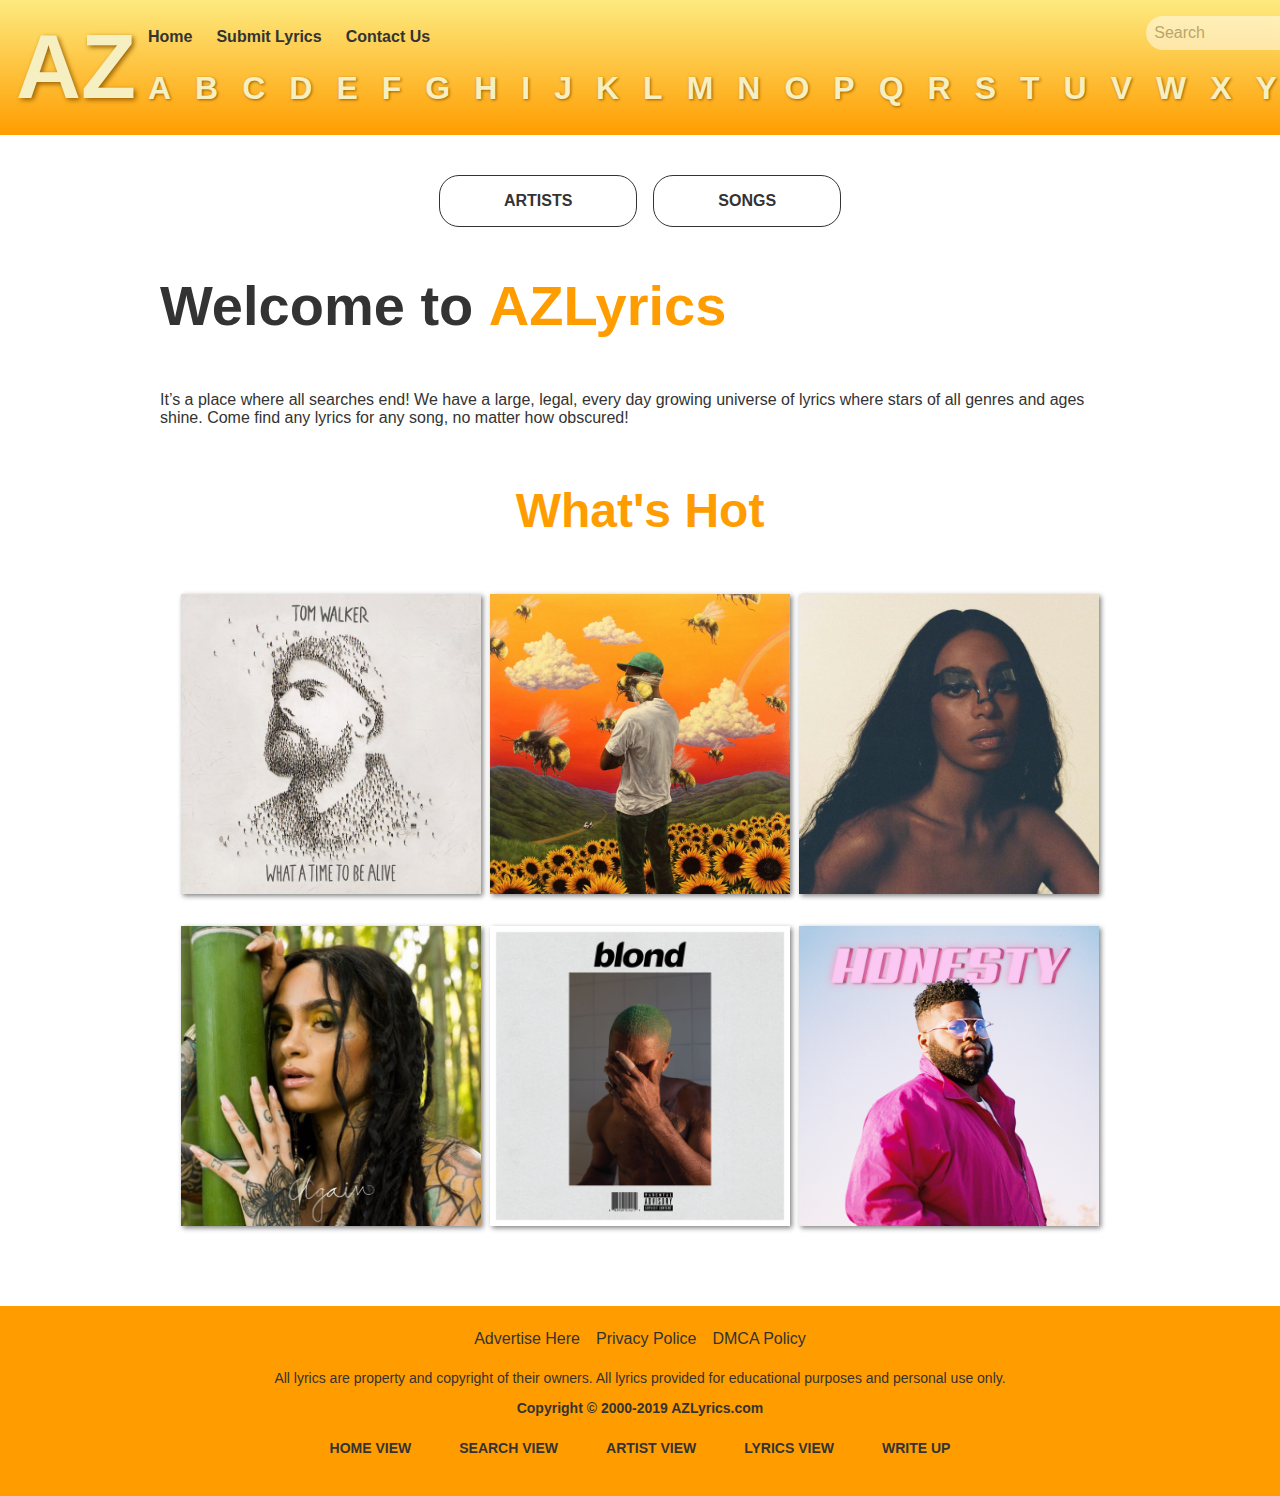
<file: index.html>
<html>
    <head>
        <title>HOME PAGE</title>
        <link rel="stylesheet" type = "text/css" href="assets/styles/index_style.css">
    </head>
    <body>
        <div id="navbar">
            <div id = "logo">AZ</div>
            <div id = "nav">
                <div id = "upper-nav">
                    <div id = "upper-nav-links">
                        <div class="upper navbar-item">Home</div>
                        <div class="upper navbar-item">Submit Lyrics</div>
                        <div class="upper navbar-item">Contact Us</div>
                    </div>
                    <div class="search-container">
                        <input type="text" placeholder="Search">
                    </div>
                </div>
                <div id = "lower-nav">
                    <div class="navbar-item">A</div>
                    <div class="navbar-item">B</div>
                    <div class="navbar-item">C</div>
                    <div class="navbar-item">D</div>
                    <div class="navbar-item">E</div>
                    <div class="navbar-item">F</div>
                    <div class="navbar-item">G</div>
                    <div class="navbar-item">H</div>
                    <div class="navbar-item">I</div>
                    <div class="navbar-item">J</div>
                    <div class="navbar-item">K</div>
                    <div class="navbar-item">L</div>
                    <div class="navbar-item">M</div>
                    <div class="navbar-item">N</div>
                    <div class="navbar-item">O</div>
                    <div class="navbar-item">P</div>
                    <div class="navbar-item">Q</div>
                    <div class="navbar-item">R</div>
                    <div class="navbar-item">S</div>
                    <div class="navbar-item">T</div>
                    <div class="navbar-item">U</div>
                    <div class="navbar-item">V</div>
                    <div class="navbar-item">W</div>
                    <div class="navbar-item">X</div>
                    <div class="navbar-item">Y</div>
                    <div class="navbar-item">Z</div>
                    <div class="navbar-item">#</div>
                </div>
            </div>
        </div>

        <!-- intro -->
        <div id = "main">
            <div id = "as-nav">
                <div class="as-nav-item">ARTISTS</div>
                <div class="as-nav-item">SONGS</div>
            </div>

            <div id = "intro">
                <h1> Welcome to <div class = "orange">AZLyrics</div></h1>

                <p>It’s a place where all searches end!  We have a large, legal, every day growing universe of lyrics where stars of all genres and ages shine. Come find any lyrics for any song, no matter how obscured!
                </p>
            </div>

            <!-- main -->
            <div id="content">
                <div class = "orange"><h2>What's Hot</h2></div>
                <div class="row">
                    <div class="image">
                        <img src="assets/images/tomwalker.jpeg" />
                        <div class = "overlay">
                            <div class = "overlay-text">
                                <h3>What a Time to be Alive</h3>
                                <h4>Tom Walker</h4>
                            </div>
                        </div>
                    </div>
                    <div class="image">
                        <img src="assets/images/tyler.jpg" >
                        <div class = "overlay">
                            <div class = "overlay-text">
                                <h3>Flower Boy</h3>
                                <h4>Tyler the Creator</h4>
                            </div>
                        </div>
                    </div>
                    <div class="image">
                        <img src="assets/images/solange.jpg" />
                        <div class = "overlay">
                            <div class = "overlay-text">
                                <h3>When I Get Home</h3>
                                <h4>Solange Knowles</h4>
                            </div>
                        </div>
                    </div>
                </div>
                <div class="row">
                    <div class="image">
                        <img src="assets/images/kehlani.jpg" />
                        <div class = "overlay">
                            <div class = "overlay-text">
                                <h3>Again</h3>
                                <h4>Kehlani</h4>
                            </div>
                        </div>
                    </div>
                    <div class="image">
                        <img src="assets/images/frankocean.jpg" />
                        <div class = "overlay">
                            <div class = "overlay-text">
                                <h3>Blond</h3>
                                <h4>Frank Ocean</h4>
                            </div>
                        </div>
                    </div>
                    <div class="image">
                        <img src="assets/images/pink.jpeg" />
                        <div class = "overlay">
                            <div class = "overlay-text">
                                <h3>Honesty</h3>
                                <h4>Pink Sweat$</h4>
                            </div>
                        </div>
                    </div>
                </div>
            </div>
        </div>

        <!-- bottom -->
        <div id="footer">
            <div id = "footer-links">
                <div class="footer-item">Advertise Here</div>
                <div class="footer-item">Privacy Police</div>
                <div class="footer-item">DMCA Policy</div>
            </div>

            <div id = "legal">
                <p>All lyrics are property and copyright of their owners. All lyrics provided for educational purposes and personal use only.</p>
                <b>Copyright © 2000-2019 AZLyrics.com </b>
                <div id = "assignment">
                    <a href = "index.html">HOME VIEW</a>
                    <a href = "search.html">SEARCH VIEW</a>
                    <a href = "artist.html">ARTIST VIEW</a>
                    <a href = "lyrics.html">LYRICS VIEW</a>
                    <a href = "writeup.pdf">WRITE UP</a>
                </div>
            </div>
        </div>

    </body>
</html>
</file>
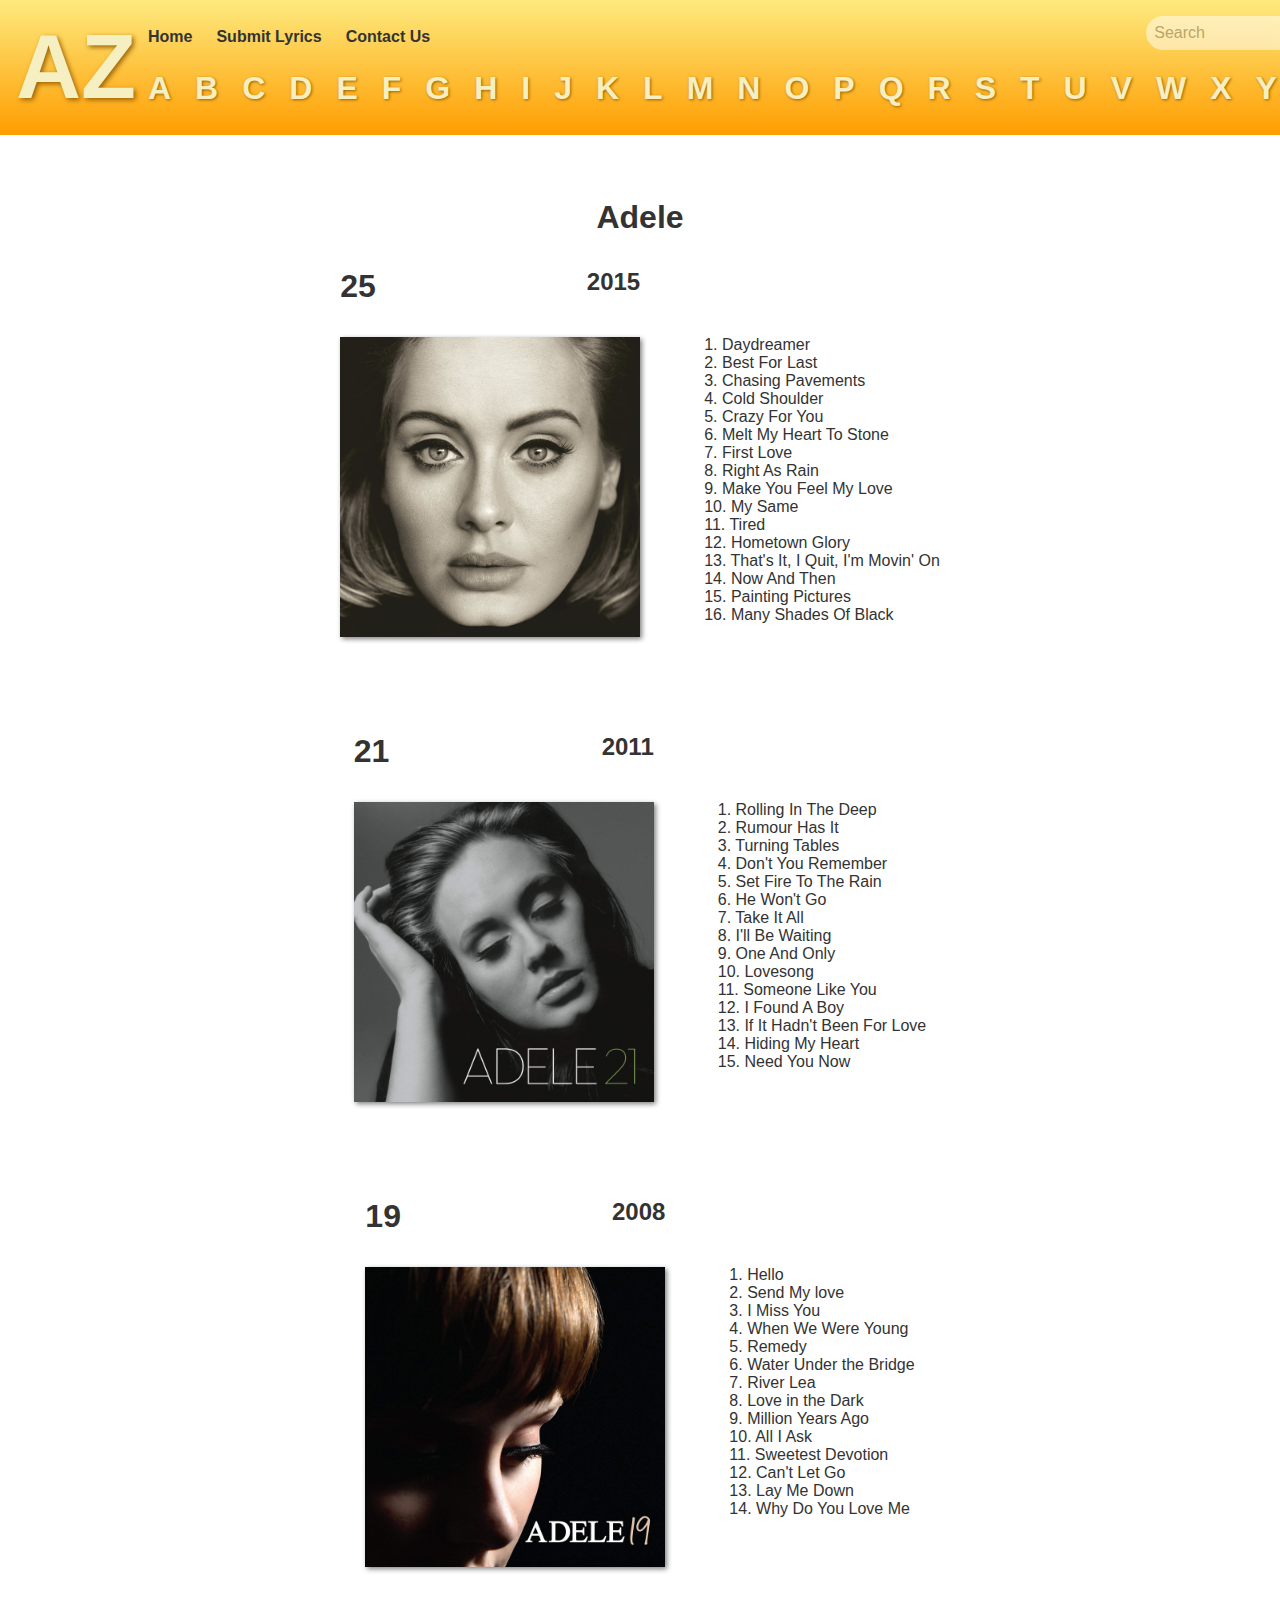
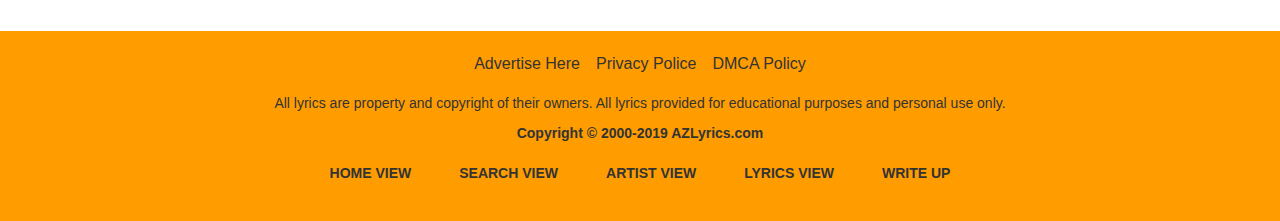
<file: artist.html>
<html>
    <head>
        <title>Artist Page</title>
        <link rel="stylesheet" href="assets/styles/artist_style.css" type="text/css">
    </head>
    <body>
        <div id="navbar">
            <div id = "logo">AZ</div>
            <div id = "nav">
                <div id = "upper-nav">
                    <div id = "upper-nav-links">
                        <div class="upper navbar-item">Home</div>
                        <div class="upper navbar-item">Submit Lyrics</div>
                        <div class="upper navbar-item">Contact Us</div>
                    </div>
                    <div class="search-container">
                        <input type="text" placeholder="Search">
                    </div>
                </div>
                <div id = "lower-nav">
                    <div class="navbar-item">A</div>
                    <div class="navbar-item">B</div>
                    <div class="navbar-item">C</div>
                    <div class="navbar-item">D</div>
                    <div class="navbar-item">E</div>
                    <div class="navbar-item">F</div>
                    <div class="navbar-item">G</div>
                    <div class="navbar-item">H</div>
                    <div class="navbar-item">I</div>
                    <div class="navbar-item">J</div>
                    <div class="navbar-item">K</div>
                    <div class="navbar-item">L</div>
                    <div class="navbar-item">M</div>
                    <div class="navbar-item">N</div>
                    <div class="navbar-item">O</div>
                    <div class="navbar-item">P</div>
                    <div class="navbar-item">Q</div>
                    <div class="navbar-item">R</div>
                    <div class="navbar-item">S</div>
                    <div class="navbar-item">T</div>
                    <div class="navbar-item">U</div>
                    <div class="navbar-item">V</div>
                    <div class="navbar-item">W</div>
                    <div class="navbar-item">X</div>
                    <div class="navbar-item">Y</div>
                    <div class="navbar-item">Z</div>
                    <div class="navbar-item">#</div>
                </div>
            </div>
        </div>

        <!-- main -->
        <div class = "content">
            <h1 class="artist">Adele</h1>

            <div class="album">
                <div class="left">
                    <div class = "info">
                        <h3 class="name">25</h3>
                        <h4 class="year">2015</h4>
                    </div>
                    <div class="picture"><img src="assets/images/81q0mwIoc0L._SL1500_.jpg" /></div>
                </div>
                <div class="songs">
                    <br>
                    <br>
                    <div class="song">1. Daydreamer</div>
                    <div class="song">2. Best For Last</div>
                    <div class="song">3. Chasing Pavements</div>
                    <div class="song">4. Cold Shoulder</div>
                    <div class="song">5. Crazy For You</div>
                    <div class="song">6. Melt My Heart To Stone</div>
                    <div class="song">7. First Love</div>
                    <div class="song">8. Right As Rain</div>
                    <div class="song">9. Make You Feel My Love</div>
                    <div class="song">10. My Same</div>
                    <div class="song">11. Tired</div>
                    <div class="song">12. Hometown Glory</div>
                    <div class="song">13. That's It, I Quit, I'm Movin' On</div>
                    <div class="song">14. Now And Then</div>
                    <div class="song">15. Painting Pictures</div>
                    <div class="song">16. Many Shades Of Black</div>
                </div>
            </div>

            <div class="album">
                <div class="left">
                    <div class = "info">
                        <h3 class="name">21</h3>
                        <h4 class="year">2011</h4>
                    </div>
                    <div class="picture"><img src="assets/images/adele21.jpg" /></div>
                </div>
                <div class="songs">
                    <br>
                    <br>
                    <div class="song">1. Rolling In The Deep</div>
                    <div class="song">2. Rumour Has It</div>
                    <div class="song">3. Turning Tables</div>
                    <div class="song">4. Don't You Remember</div>
                    <div class="song">5. Set Fire To The Rain</div>
                    <div class="song">6. He Won't Go</div>
                    <div class="song">7. Take It All</div>
                    <div class="song">8. I'll Be Waiting</div>
                    <div class="song">9. One And Only</div>
                    <div class="song">10. Lovesong</div>
                    <div class="song">11. Someone Like You</div>
                    <div class="song">12. I Found A Boy</div>
                    <div class="song">13. If It Hadn't Been For Love</div>
                    <div class="song">14. Hiding My Heart</div>
                    <div class="song">15. Need You Now</div>
                </div>
            </div>

            <div class="album">
                <div class="left">
                    <div class = "info">
                        <h3 class="name">19</h3>
                        <h4 class="year">2008</h4>
                    </div>
                    <div class="picture"><img src="assets/images/adele19.jpg" /></div>
                </div>
                <div class="songs">
                    <br>
                    <br>
                    <div class="song">1. Hello</div>
                    <div class="song">2. Send My love</div>
                    <div class="song">3. I Miss You</div>
                    <div class="song">4. When We Were Young</div>
                    <div class="song">5. Remedy</div>
                    <div class="song">6. Water Under the Bridge</div>
                    <div class="song">7. River Lea</div>
                    <div class="song">8. Love in the Dark</div>
                    <div class="song">9. Million Years Ago</div>
                    <div class="song">10. All I Ask</div>
                    <div class="song">11. Sweetest Devotion</div>
                    <div class="song">12. Can't Let Go</div>
                    <div class="song">13. Lay Me Down</div>
                    <div class="song">14. Why Do You Love Me</div>
                </div>
            </div>

        </div>
        <!-- bottom -->
        <div id="footer">
            <div id = "footer-links">
                <div class="footer-item">Advertise Here</div>
                <div class="footer-item">Privacy Police</div>
                <div class="footer-item">DMCA Policy</div>
            </div>

            <div id = "legal">
                <p>All lyrics are property and copyright of their owners. All lyrics provided for educational purposes and personal use only.</p>
                <b>Copyright © 2000-2019 AZLyrics.com </b>
                <div id = "assignment">
                    <a href = "index.html">HOME VIEW</a>
                    <a href = "search.html">SEARCH VIEW</a>
                    <a href = "artist.html">ARTIST VIEW</a>
                    <a href = "lyrics.html">LYRICS VIEW</a>
                    <a href = "writeup.pdf">WRITE UP</a>
                </div>
            </div>
        </div>
    </body>
</html>
</file>
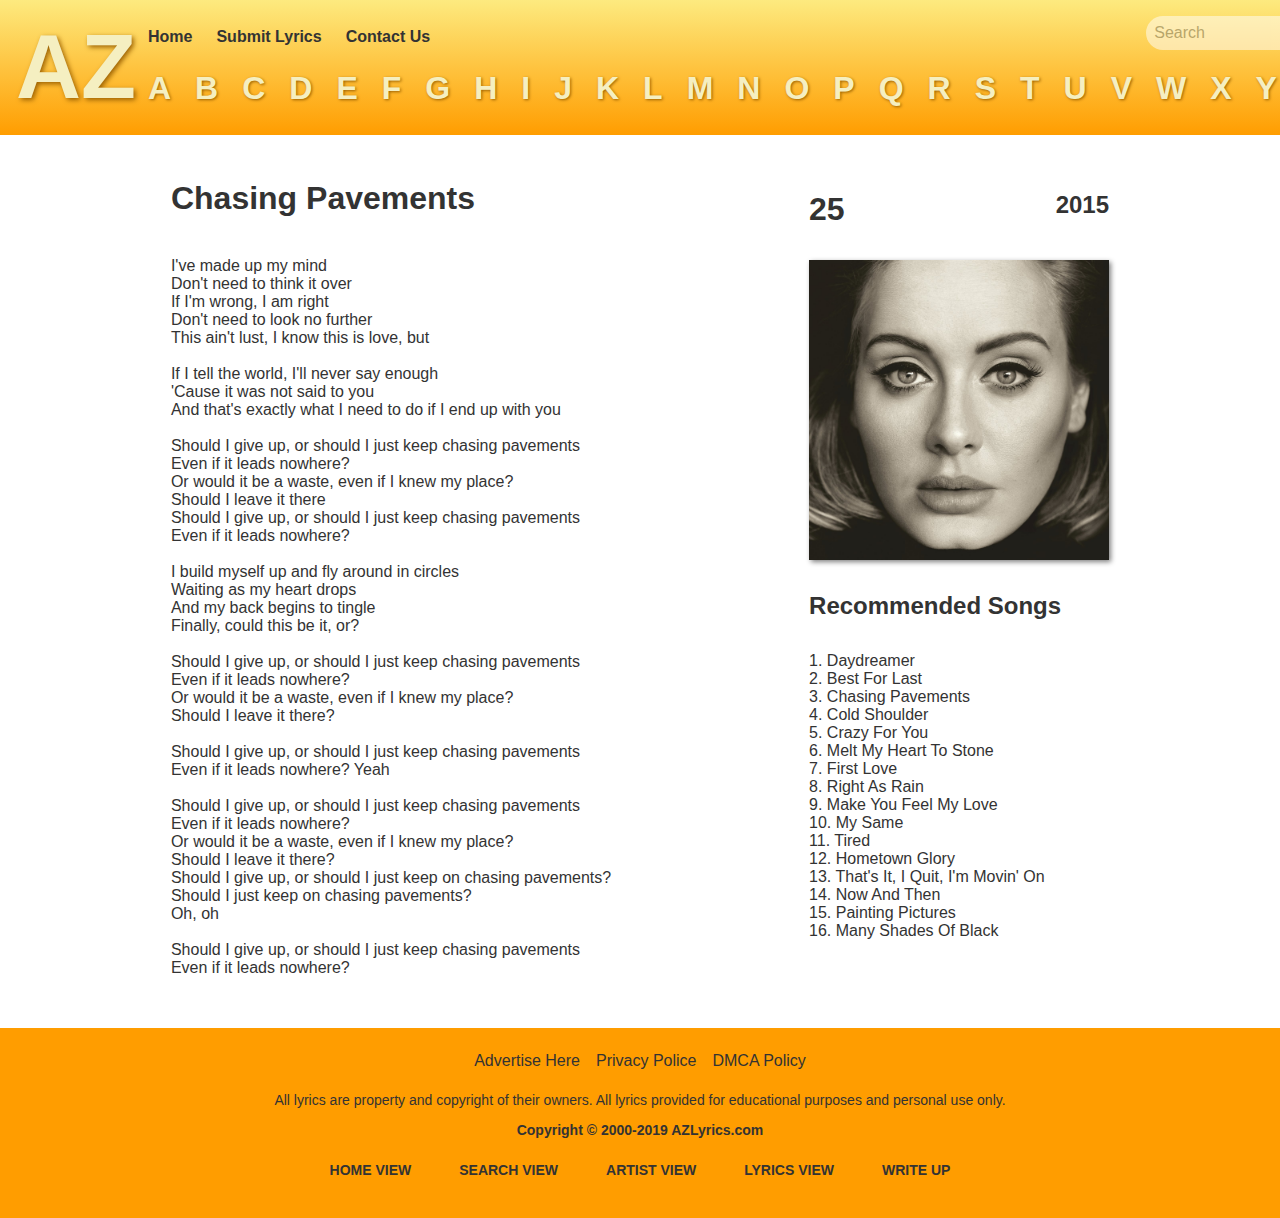
<file: lyrics.html>
<html>
    <head>
        <title>Lyrics Page</title>
        <link rel="stylesheet" href="assets/styles/lyrics_style.css" type="text/css">
    </head>
    <body>
        <div id="navbar">
            <div id = "logo">AZ</div>
            <div id = "nav">
                <div id = "upper-nav">
                    <div id = "upper-nav-links">
                        <div class="upper navbar-item">Home</div>
                        <div class="upper navbar-item">Submit Lyrics</div>
                        <div class="upper navbar-item">Contact Us</div>
                    </div>
                    <div class="search-container">
                        <input type="text" placeholder="Search">
                    </div>
                </div>
                <div id = "lower-nav">
                    <div class="navbar-item">A</div>
                    <div class="navbar-item">B</div>
                    <div class="navbar-item">C</div>
                    <div class="navbar-item">D</div>
                    <div class="navbar-item">E</div>
                    <div class="navbar-item">F</div>
                    <div class="navbar-item">G</div>
                    <div class="navbar-item">H</div>
                    <div class="navbar-item">I</div>
                    <div class="navbar-item">J</div>
                    <div class="navbar-item">K</div>
                    <div class="navbar-item">L</div>
                    <div class="navbar-item">M</div>
                    <div class="navbar-item">N</div>
                    <div class="navbar-item">O</div>
                    <div class="navbar-item">P</div>
                    <div class="navbar-item">Q</div>
                    <div class="navbar-item">R</div>
                    <div class="navbar-item">S</div>
                    <div class="navbar-item">T</div>
                    <div class="navbar-item">U</div>
                    <div class="navbar-item">V</div>
                    <div class="navbar-item">W</div>
                    <div class="navbar-item">X</div>
                    <div class="navbar-item">Y</div>
                    <div class="navbar-item">Z</div>
                    <div class="navbar-item">#</div>
                </div>
            </div>
        </div>

        <!-- main -->
        <div id="content">

            <div class="album">
                <div class="left">
                    <div class = "info2">
                        <h3 class="name">25</h3>
                        <h4 class="year">2015</h4>
                    </div>
                    <div class="picture"><img src="assets/images/81q0mwIoc0L._SL1500_.jpg" /></div>
                </div>
                <div class="songs">
                    <h4>Recommended Songs</h4>
                    <div class="song">1. Daydreamer</div>
                    <div class="song">2. Best For Last</div>
                    <div class="song">3. Chasing Pavements</div>
                    <div class="song">4. Cold Shoulder</div>
                    <div class="song">5. Crazy For You</div>
                    <div class="song">6. Melt My Heart To Stone</div>
                    <div class="song">7. First Love</div>
                    <div class="song">8. Right As Rain</div>
                    <div class="song">9. Make You Feel My Love</div>
                    <div class="song">10. My Same</div>
                    <div class="song">11. Tired</div>
                    <div class="song">12. Hometown Glory</div>
                    <div class="song">13. That's It, I Quit, I'm Movin' On</div>
                    <div class="song">14. Now And Then</div>
                    <div class="song">15. Painting Pictures</div>
                    <div class="song">16. Many Shades Of Black</div>
                </div>
            </div>

            <div class="info">
              <h1 class="songname">Chasing Pavements</h1>
                <br>
                <div class="lyric">I've made up my mind</div>
                <div class="lyric">Don't need to think it over</div>
                <div class="lyric">If I'm wrong, I am right</div>
                <div class="lyric">Don't need to look no further</div>
                <div class="lyric">This ain't lust, I know this is love, but</div>
                <br>
                <div class="lyric">If I tell the world, I'll never say enough</div>
                <div class="lyric">'Cause it was not said to you</div>
                <div class="lyric">And that's exactly what I need to do if I end up with you</div>
                <br>
                <div class="lyric">Should I give up, or should I just keep chasing pavements</div>
                <div class="lyric">Even if it leads nowhere?</div>
                <div class="lyric">Or would it be a waste, even if I knew my place?</div>
                <div class="lyric">Should I leave it there</div>
                <div class="lyric">Should I give up, or should I just keep chasing pavements </div>
                <div class="lyric">Even if it leads nowhere?</div>
                <br>
                <div class="lyric">I build myself up and fly around in circles</div>
                <div class="lyric">Waiting as my heart drops</div>
                <div class="lyric">And my back begins to tingle</div>
                <div class="lyric">Finally, could this be it, or?</div>
                <br>
                <div class="lyric">Should I give up, or should I just keep chasing pavements</div>
                <div class="lyric">Even if it leads nowhere?</div>
                <div class="lyric">Or would it be a waste, even if I knew my place?</div>
                <div class="lyric">Should I leave it there?</div>
                <br>
                <div class="lyric">Should I give up, or should I just keep chasing pavements</div>
                <div class="lyric">Even if it leads nowhere? Yeah</div>
                <br>
                <div class="lyric">Should I give up, or should I just keep chasing pavements</div>
                <div class="lyric">Even if it leads nowhere?</div>
                <div class="lyric">Or would it be a waste, even if I knew my place?</div>
                <div class="lyric">Should I leave it there?</div>
                <div class="lyric">Should I give up, or should I just keep on chasing pavements?</div>
                <div class="lyric">Should I just keep on chasing pavements?</div>
                <div class="lyric">Oh, oh</div>
                <br>
                <div class="lyric">Should I give up, or should I just keep chasing pavements</div>
                <div class="lyric">Even if it leads nowhere?</div>
              </div>

          </div>

        <!-- bottom -->
        <div id="footer">
            <div id = "footer-links">
                <div class="footer-item">Advertise Here</div>
                <div class="footer-item">Privacy Police</div>
                <div class="footer-item">DMCA Policy</div>
            </div>

            <div id = "legal">
                <p>All lyrics are property and copyright of their owners. All lyrics provided for educational purposes and personal use only.</p>
                <b>Copyright © 2000-2019 AZLyrics.com </b>
                <div id = "assignment">
                    <a href = "index.html">HOME VIEW</a>
                    <a href = "search.html">SEARCH VIEW</a>
                    <a href = "artist.html">ARTIST VIEW</a>
                    <a href = "lyrics.html">LYRICS VIEW</a>
                    <a href = "writeup.pdf">WRITE UP</a>
                </div>
            </div>
        </div>
    </body>
</html>
</file>
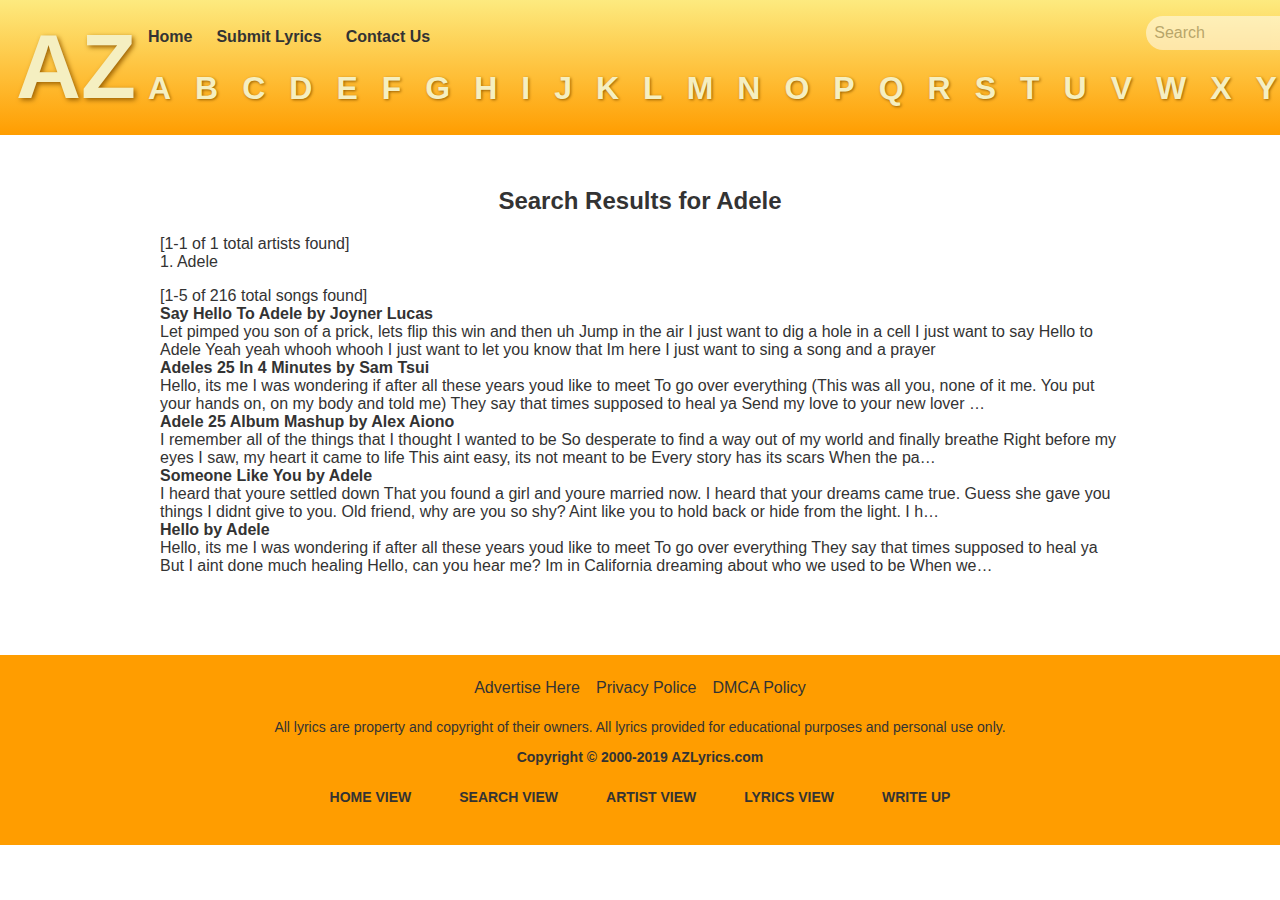
<file: search.html>
<html>
    <head>
        <title>Search Page</title>
        <link rel="stylesheet" href="assets/styles/search_style.css" type="text/css">
    </head>
    <body>
        <div id="navbar">
            <div id = "logo">AZ</div>
            <div id = "nav">
                <div id = "upper-nav">
                    <div id = "upper-nav-links">
                        <div class="upper navbar-item">Home</div>
                        <div class="upper navbar-item">Submit Lyrics</div>
                        <div class="upper navbar-item">Contact Us</div>
                    </div>
                    <div class="search-container">
                        <input type="text" placeholder="Search">
                    </div>
                </div>
                <div id = "lower-nav">
                    <div class="navbar-item">A</div>
                    <div class="navbar-item">B</div>
                    <div class="navbar-item">C</div>
                    <div class="navbar-item">D</div>
                    <div class="navbar-item">E</div>
                    <div class="navbar-item">F</div>
                    <div class="navbar-item">G</div>
                    <div class="navbar-item">H</div>
                    <div class="navbar-item">I</div>
                    <div class="navbar-item">J</div>
                    <div class="navbar-item">K</div>
                    <div class="navbar-item">L</div>
                    <div class="navbar-item">M</div>
                    <div class="navbar-item">N</div>
                    <div class="navbar-item">O</div>
                    <div class="navbar-item">P</div>
                    <div class="navbar-item">Q</div>
                    <div class="navbar-item">R</div>
                    <div class="navbar-item">S</div>
                    <div class="navbar-item">T</div>
                    <div class="navbar-item">U</div>
                    <div class="navbar-item">V</div>
                    <div class="navbar-item">W</div>
                    <div class="navbar-item">X</div>
                    <div class="navbar-item">Y</div>
                    <div class="navbar-item">Z</div>
                    <div class="navbar-item">#</div>
                </div>
            </div>
        </div>

        <!-- main -->
        <div id="main">
            <div class = "orange"><h2>Search Results for Adele</h2></div>

            <div class = "results">

                <div class="item">[1-1 of 1 total artists found]</div>
                <div class="item">1. Adele</div>
            </div>

            <div class = "results">

                <div class="item">[1-5 of 216 total songs found]</div>
                <div class="item"><b>Say Hello To Adele by Joyner Lucas</b></div>

                <div class="item">Let pimped you son of a prick, lets flip this win and then uh Jump in the air I just want to dig a hole in a cell I just want to say Hello to Adele Yeah yeah whooh whooh I just want to let you know that Im here I just want to sing a song and a prayer</div>
                <div class="item"><b>Adeles 25 In 4 Minutes by Sam Tsui</b></div>

                <div class="item">Hello, its me I was wondering if after all these years youd like to meet To go over everything (This was all you, none of it me. You put your hands on, on my body and told me) They say that times supposed to heal ya Send my love to your new lover …</div>
                <div class="item"><b>Adele 25 Album Mashup by Alex Aiono</b></div>

                <div class="item">I remember all of the things that I thought I wanted to be So desperate to find a way out of my world and finally breathe Right before my eyes I saw, my heart it came to life This aint easy, its not meant to be Every story has its scars When the pa…</div>

                <div class="item"><b>Someone Like You by Adele</b></div>

                <div class="item">I heard that youre settled down That you found a girl and youre married now. I heard that your dreams came true. Guess she gave you things I didnt give to you. Old friend, why are you so shy? Aint like you to hold back or hide from the light. I h…</div>

                <div class="item"><b>Hello by Adele</b></div>
                <div class="item">Hello, its me I was wondering if after all these years youd like to meet To go over everything They say that times supposed to heal ya But I aint done much healing Hello, can you hear me? Im in California dreaming about who we used to be When we…</div>
            </div>

        </div>


        <!-- bottom -->
        <div id="footer">
            <div id = "footer-links">
                <div class="footer-item">Advertise Here</div>
                <div class="footer-item">Privacy Police</div>
                <div class="footer-item">DMCA Policy</div>
            </div>

            <div id = "legal">
                <p>All lyrics are property and copyright of their owners. All lyrics provided for educational purposes and personal use only.</p>
                <b>Copyright © 2000-2019 AZLyrics.com </b>
                <div id = "assignment">
                    <a href = "index.html">HOME VIEW</a>
                    <a href = "search.html">SEARCH VIEW</a>
                    <a href = "artist.html">ARTIST VIEW</a>
                    <a href = "lyrics.html">LYRICS VIEW</a>
                    <a href = "writeup.pdf">WRITE UP</a>
                </div>
            </div>
        </div>
    </body>
</html>
</file>
<file: assets/styles/index_style.css>
body {
    display: flex;
    flex-direction: column;
    font-family: Helvetica;
    margin: 0px;
    color: #333;
}

#logo {
    font-family: Helvetica;
    font-weight: 600;
    font-size: 90px;
    color: #F5EFC1;
    text-shadow: 2px 2px 5px #9B6000;
}

#navbar {
    background-image: linear-gradient(#FDEA7F, #FF9D00);
    display: flex;
    flex-direction: row;
    justify-content: space-between;
    padding: 16px;
}

#upper-nav {
    display: flex;
    justify-content: space-between;
    flex-direction: row;
    font-size: 16px;
    font-weight: bold;
    margin-right: 8px;
}

#upper-nav-links {
    display: flex;
    flex-direction: row;
}

input {
    width: 220px;
    border-radius: 20px;
    padding: 8px;
    background-color: white;
    opacity: 0.5;
    font-size: 16px;
    border: none;

    display: flex;
}

input:focus {
    outline: none;
}

#lower-nav {
    display: flex;
    justify-content: space-around;
    flex-direction: row;
    font-size: 32px;
    font-weight: bold;
    color: #F5EFC1;
    text-shadow: 1px 1px 3px #9B6000;
}

.navbar-item {
     margin: 12px;
}

.navbar-item:hover {
    cursor: pointer;
    color: white;
    transition-duration: 0.5s;
}

.upper.navbar-item:hover {
    cursor: pointer;
    color: gray;
    transition-duration: 0.5s;
}

#main {
    display: flex;
    flex-direction: column;
    padding: 32px 160px 64px 160px;
}

#as-nav {
    display: flex;
    flex-direction: row;
    justify-content: center;
    font-weight: bold;
}

.as-nav-item {
    border-style: solid;
    padding: 16px 64px 16px 64px;
    border-width: 1px;
    margin: 8px;
    border-radius: 20px
}

.as-nav-item:hover {
    cursor: pointer;
    color: #FF9D00;
}

#intro {
    display: flex;
    flex-direction: column;
}

h1 {
    font-size: 56px;
}

h2 {
    font-size: 48px;
}

.orange {
    display: inline;
    color: #FF9D00;
    text-align: center;
}

#content {
    display: flex;
    flex-direction: column;
    justify-content: center;
    border-style: none;
}

.row {
    display: flex;
    flex-direction: row;
    justify-content: space-around;
    padding: 16px 16px 16px 16px;
}

.image {
    position: relative;
    background-color: #333;
}

img {
    display: block;
    width: 300px;
    height: 300px;
    box-shadow: 2px 2px 5px gray;
}

.overlay {
    position: absolute;
    top: 0;
    bottom: 0;
    left: 0;
    right: 0;
    height: 100%;
    width: 100%;
    opacity: 0;
    transition: 0.5s;
}

.image:hover .overlay{
    cursor: pointer;
    opacity: 1;
}

.image:hover img{
    opacity: 0.3;
    transition: 1s;
}

.overlay-text {
    color: white;
    position: absolute;
    top: 50%;
    left: 50%;
    -webkit-transform: translate(-50%, -50%);
    -ms-transform: translate(-50%, -50%);
    transform: translate(-50%, -50%);
    text-align: center;
}

#footer {
    background-color: #FF9D00;
    display: flex;
    flex-direction: column;
    padding: 16px;
}

#footer-links {
    display: flex;
    flex-direction: row;
    justify-content: center;
}

.footer-item {
    margin: 8px;
}

.footer-item:hover {
    cursor: pointer;
    color: gray;
    transition-duration: 0.5s;
}

#legal {
    display: flex;
    flex-direction: column;
    text-align: center;
    font-size: 14px;
}

#assignment {
    display: flex;
    flex-direction: row;
    text-align: center;
    justify-content: center;
    font-weight: bold;
}

a {
    padding: 24px;
    color: #333;
    text-decoration: none;
}

a:hover {
    color: #FDEA7F;
    transition-duration: 0.5s;
}
</file>
<file: assets/styles/artist_style.css>
body {
    display: flex;
    flex-direction: column;
    font-family: Helvetica;
    margin: 0px;
    color: #333;
}

#logo {
    font-family: Helvetica;
    font-weight: 600;
    font-size: 90px;
    color: #F5EFC1;
    text-shadow: 2px 2px 5px #9B6000;
}

#navbar {
    background-image: linear-gradient(#FDEA7F, #FF9D00);
    display: flex;
    flex-direction: row;
    justify-content: space-between;
    padding: 16px;
}

#upper-nav {
    display: flex;
    justify-content: space-between;
    flex-direction: row;
    font-size: 16px;
    font-weight: bold;
    margin-right: 8px;
}

#upper-nav-links {
    display: flex;
    flex-direction: row;
}

input {
    width: 220px;
    border-radius: 20px;
    padding: 8px;
    background-color: white;
    opacity: 0.5;
    font-size: 16px;
    border: none;

    display: flex;
}

input:focus {
    outline: none;
}

#lower-nav {
    display: flex;
    justify-content: space-around;
    flex-direction: row;
    font-size: 32px;
    font-weight: bold;
    color: #F5EFC1;
    text-shadow: 1px 1px 3px #9B6000;
}

.navbar-item {
     margin: 12px;
}

.navbar-item:hover {
    cursor: pointer;
    color: white;
    transition-duration: 0.5s;
}

.upper.navbar-item:hover {
    cursor: pointer;
    color: gray;
    transition-duration: 0.5s;
}

#left {
	display: flex;
	flex-direction: column;
	padding: 0px;
	margin: 0px;
}

.artist {
	padding: 0px;
	margin: 0px;
}

.orange {
    display: inline;
    background-color: #FF9D00;
    /*color: #FF9D00;*/
    text-align: center;
}

.image {
    position: relative;
    background-color: #333;
}

img {
    display: block;
    width: 300px;
    height: 300px;
    box-shadow: 2px 2px 5px gray;
}

.artist {
    padding-top: 64px;
    text-align: center;
}

.item {
	padding: 5px;
	cursor: pointer;
    color: black;
    transition-duration: 0.5s;
}

.album {
    display: flex;
    flex-direction: row;
    justify-content: center;
    padding-bottom: 64px;
}

.left {
    display: flex;
    flex-direction: column;
}

.info {
    display: flex;
    flex-direction: row;
    justify-content: space-between;
}

h3 {
    font-size: 32px;
}

h4 {
    font-size: 24px;
}

.songs {
    padding-left: 64px;
    padding-top: 64px;
}

#footer {
    background-color: #FF9D00;
    display: flex;
    flex-direction: column;
    padding: 16px;
}

#footer-links {
    display: flex;
    flex-direction: row;
    justify-content: center;
}

.footer-item {
    margin: 8px;
}

.footer-item:hover {
    cursor: pointer;
    color: gray;
    transition-duration: 0.5s;
}

#legal {
    display: flex;
    flex-direction: column;
    text-align: center;
    font-size: 14px;
}


/*Search page*/

#main {
    display: flex;
    flex-direction: column;
}

#assignment {
    display: flex;
    flex-direction: row;
    text-align: center;
    justify-content: center;
    font-weight: bold;
}

a {
    padding: 24px;
    color: #333;
    text-decoration: none;
}

a:hover {
    color: #FDEA7F;
    transition-duration: 0.5s;
}

.content {
    display: flex;
    flex-direction: column;
}

.song:hover {
    cursor: pointer;
    color: #FF9D00;
}
</file>
<file: assets/styles/lyrics_style.css>
body {
    display: flex;
    flex-direction: column;
    font-family: Helvetica;
    margin: 0px;
    color: #333;
}

#logo {
    font-family: Helvetica;
    font-weight: 600;
    font-size: 90px;
    color: #F5EFC1;
    text-shadow: 2px 2px 5px #9B6000;
}

#navbar {
    background-image: linear-gradient(#FDEA7F, #FF9D00);
    display: flex;
    flex-direction: row;
    justify-content: space-between;
    padding: 16px;
}

#upper-nav {
    display: flex;
    justify-content: space-between;
    flex-direction: row;
    font-size: 16px;
    font-weight: bold;
    margin-right: 8px;
}

#upper-nav-links {
    display: flex;
    flex-direction: row;
}

input {
    width: 220px;
    border-radius: 20px;
    padding: 8px;
    background-color: white;
    opacity: 0.5;
    font-size: 16px;
    border: none;

    display: flex;
}

input:focus {
    outline: none;
}

#lower-nav {
    display: flex;
    justify-content: space-around;
    flex-direction: row;
    font-size: 32px;
    font-weight: bold;
    color: #F5EFC1;
    text-shadow: 1px 1px 3px #9B6000;
}

.navbar-item {
     margin: 12px;
}

.navbar-item:hover {
    cursor: pointer;
    color: white;
    transition-duration: 0.5s;
}

.upper.navbar-item:hover {
    cursor: pointer;
    color: gray;
    transition-duration: 0.5s;
}


#content {
    display: flex;
    flex-direction: row-reverse;
    justify-content: space-around;
    padding: 32px 160px 64px 160px;
}

#content {
    padding: 16px 64px 16px 64px;
    border-width: 1px;
    margin: 8px;
    /*border-radius: 20px*/
}
.orange {
    display: inline;
    background-color: #FF9D00;
    /*color: #FF9D00;*/
    text-align: center;
}

.info{
	display: flex;
	flex-direction: column;

}

.image {
    position: relative;
    background-color: #333;
}

img {
    display: block;
    width: 300px;
    height: 300px;
    box-shadow: 2px 2px 5px gray;
}

.result {
    color: white;
    position: absolute;
    top: 50%;
    left: 50%;
    -webkit-transform: translate(-50%, -50%);
    -ms-transform: translate(-50%, -50%);
    transform: translate(-50%, -50%);
    text-align: center;
}

#footer {
    background-color: #FF9D00;
    display: flex;
    flex-direction: column;
    padding: 16px;
}

#footer-links {
    display: flex;
    flex-direction: row;
    justify-content: center;
}

.footer-item {
    margin: 8px;
}

.footer-item:hover {
    cursor: pointer;
    color: gray;
    transition-duration: 0.5s;
}

#legal {
    display: flex;
    flex-direction: column;
    text-align: center;
    font-size: 14px;
}

#assignment {
    display: flex;
    flex-direction: row;
    text-align: center;
    justify-content: center;
    font-weight: bold;
}

a {
    padding: 24px;
    color: #333;
    text-decoration: none;
}

a:hover {
    color: #FDEA7F;
    transition-duration: 0.5s;
}

#left {
	display: flex;
	flex-direction: column;
	padding: 0px;
	margin: 0px;
}

.artist {
	padding: 0px;
	margin: 0px;
}

.orange {
    display: inline;
    background-color: #FF9D00;
    /*color: #FF9D00;*/
    text-align: center;
}

.image {
    position: relative;
    background-color: #333;
}

img {
    display: block;
    width: 300px;
    height: 300px;
    box-shadow: 2px 2px 5px gray;
}

.artist {
    padding-top: 64px;
    text-align: center;
}

.item {
	padding: 5px;
	cursor: pointer;
    color: black;
    transition-duration: 0.5s;
}

.album {
    display: flex;
    flex-direction: column;
    justify-content: center;
    padding-bottom: 64px;
}

.left {
    display: flex;
    flex-direction: column;
}

.info2 {
    display: flex;
    flex-direction: row;
    justify-content: space-between;
}

h3 {
    font-size: 32px;
}

h4 {
    font-size: 24px;
}

.song:hover {
    cursor: pointer;
    color: #FF9D00;
}
</file>
<file: assets/styles/search_style.css>
body {
    display: flex;
    flex-direction: column;
    font-family: Helvetica;
    margin: 0px;
    color: #333;
}

#logo {
    font-family: Helvetica;
    font-weight: 600;
    font-size: 90px;
    color: #F5EFC1;
    text-shadow: 2px 2px 5px #9B6000;
}

#navbar {
    background-image: linear-gradient(#FDEA7F, #FF9D00);
    display: flex;
    flex-direction: row;
    justify-content: space-between;
    padding: 16px;
}

#upper-nav {
    display: flex;
    justify-content: space-between;
    flex-direction: row;
    font-size: 16px;
    font-weight: bold;
    margin-right: 8px;
}

#upper-nav-links {
    display: flex;
    flex-direction: row;
}

input {
    width: 220px;
    border-radius: 20px;
    padding: 8px;
    background-color: white;
    opacity: 0.5;
    font-size: 16px;
    border: none;

    display: flex;
}

input:focus {
    outline: none;
}

#lower-nav {
    display: flex;
    justify-content: space-around;
    flex-direction: row;
    font-size: 32px;
    font-weight: bold;
    color: #F5EFC1;
    text-shadow: 1px 1px 3px #9B6000;
}

.navbar-item {
     margin: 12px;
}

.navbar-item:hover {
    cursor: pointer;
    color: white;
    transition-duration: 0.5s;
}

.upper.navbar-item:hover {
    cursor: pointer;
    color: gray;
    transition-duration: 0.5s;
}


#content {
    display: flex;
    flex-direction: column;
    padding: 32px 160px 64px 160px;
}

#content {
    border-style: solid;
    padding: 16px 64px 16px 64px;
    border-width: 1px;
    margin: 8px;
    /*border-radius: 20px*/
}
.orange {
    display: inline;
    background-color: #FF9D00;
    /*color: #FF9D00;*/
    text-align: center;
}

.info{
	display: flex;
	flex-direction: column;

}

.image {
    position: relative;
    background-color: #333;
}

img {
    display: block;
    width: 300px;
    height: 300px;
    box-shadow: 2px 2px 5px gray;
}

.result {
    color: white;
    position: absolute;
    top: 50%;
    left: 50%;
    -webkit-transform: translate(-50%, -50%);
    -ms-transform: translate(-50%, -50%);
    transform: translate(-50%, -50%);
    text-align: center;
}

#footer {
    background-color: #FF9D00;
    display: flex;
    flex-direction: column;
    padding: 16px;
}

#footer-links {
    display: flex;
    flex-direction: row;
    justify-content: center;
}

.footer-item {
    margin: 8px;
}

.footer-item:hover {
    cursor: pointer;
    color: gray;
    transition-duration: 0.5s;
}

#legal {
    display: flex;
    flex-direction: column;
    text-align: center;
    font-size: 14px;
}

#assignment {
    display: flex;
    flex-direction: row;
    text-align: center;
    justify-content: center;
    font-weight: bold;
}

a {
    padding: 24px;
    color: #333;
    text-decoration: none;
}

a:hover {
    color: #FDEA7F;
    transition-duration: 0.5s;
}

#main {
    padding: 32px 160px 64px 160px;
}

.results {
    margin-bottom: 16px;
}
</file>
